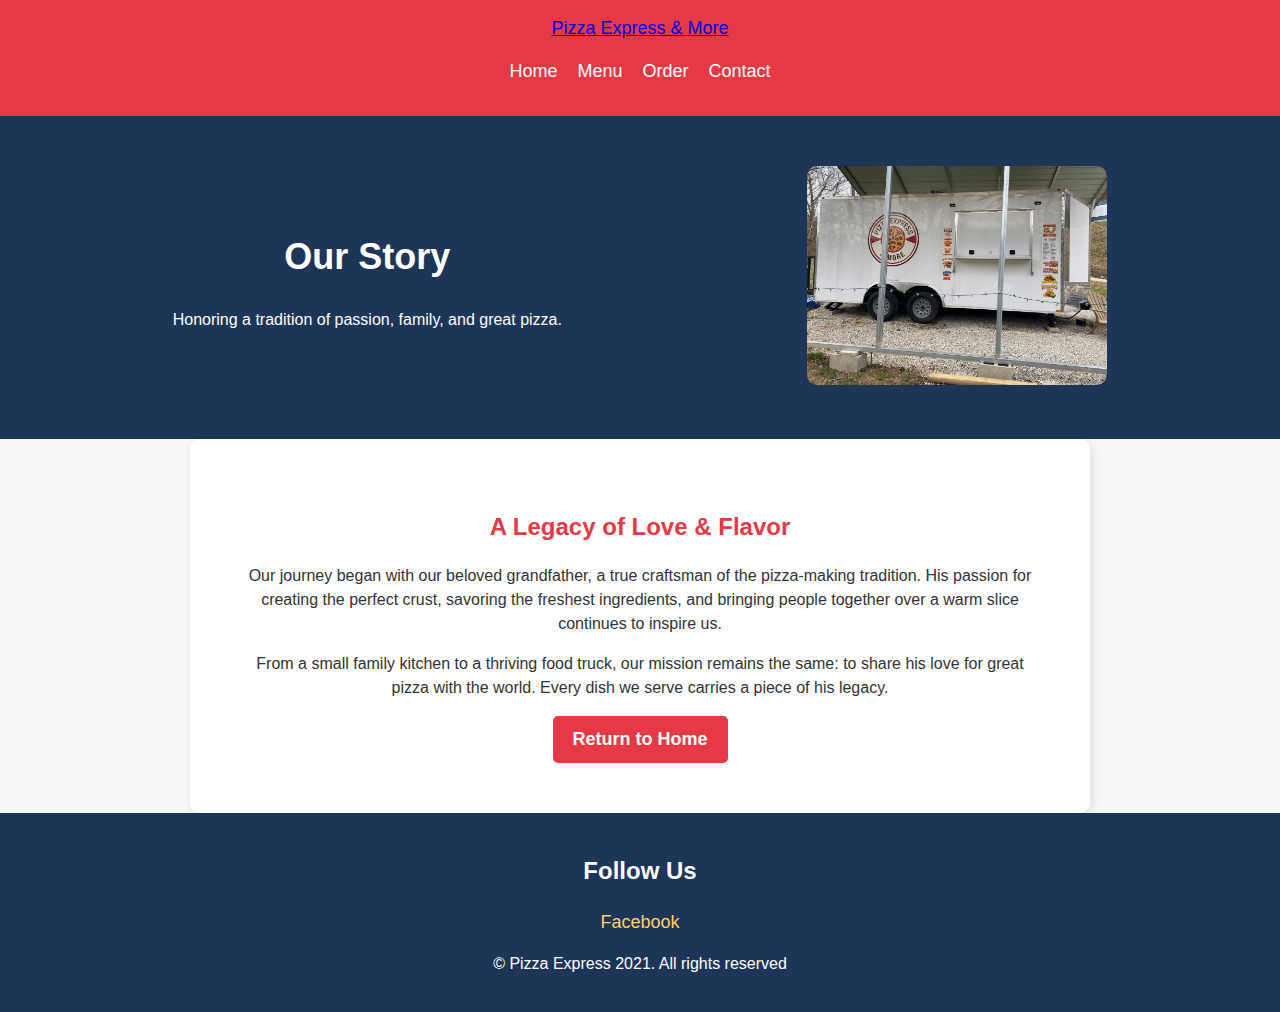
<file: about.html>
<!DOCTYPE html>
<html lang="en">
<head>
    <meta charset="UTF-8">
    <meta name="viewport" content="width=device-width, initial-scale=1.0">
    <title>About Us | Pizza Food Truck</title>
    <link rel="stylesheet" href="css/about.css">
</head>
<body>
    <!-- Navbar -->
    <nav class="navbar">
        <div class="navbar__container">
            <a href="index.html" id="navbar__logo">Pizza Express & More</a>
            <ul class="navbar__menu">
                <li class="navbar__item"><a href="index.html" class="navbar__links">Home</a></li>
                <li class="navbar__item"><a href="menu.html" class="navbar__links">Menu</a></li>
                <li class="navbar__item"><a href="order.html" class="navbar__links">Order</a></li>
                <li class="navbar__item"><a href="contact.html" class="navbar__links">Contact</a></li>
            </ul>
        </div>
    </nav>

    <!-- Hero Section -->
    <section class="hero">
        <div class="hero__content">
            <h1>Our Story</h1>
            <p>Honoring a tradition of passion, family, and great pizza.</p>
        </div>
        <div class="hero__image">
            <img src="images/location.jpg" alt="Pizza Food Truck Location">
        </div>
    </section>

    <!-- About Section -->
    <section class="about__container">
        <h2>A Legacy of Love & Flavor</h2>
        <p>Our journey began with our beloved grandfather, a true craftsman of the pizza-making tradition. His passion for creating the perfect crust, savoring the freshest ingredients, and bringing people together over a warm slice continues to inspire us.</p>
        <p>From a small family kitchen to a thriving food truck, our mission remains the same: to share his love for great pizza with the world. Every dish we serve carries a piece of his legacy.</p>
        <a href="index.html" class="button">Return to Home</a>
    </section>

    <!-- Footer -->
    <footer class="footer__container">
        <div class="footer__links">
            <div class="footer__link-items">
                <h2>Follow Us</h2>
                <a href="https://www.facebook.com/share/18wRsWts5V/?mibextid=wwXlfr" target="_blank">Facebook</a>
            </div>
        </div>
        <p class="website__rights">© Pizza Express 2021. All rights reserved</p>
    </footer>
</body>
</html>
</file>
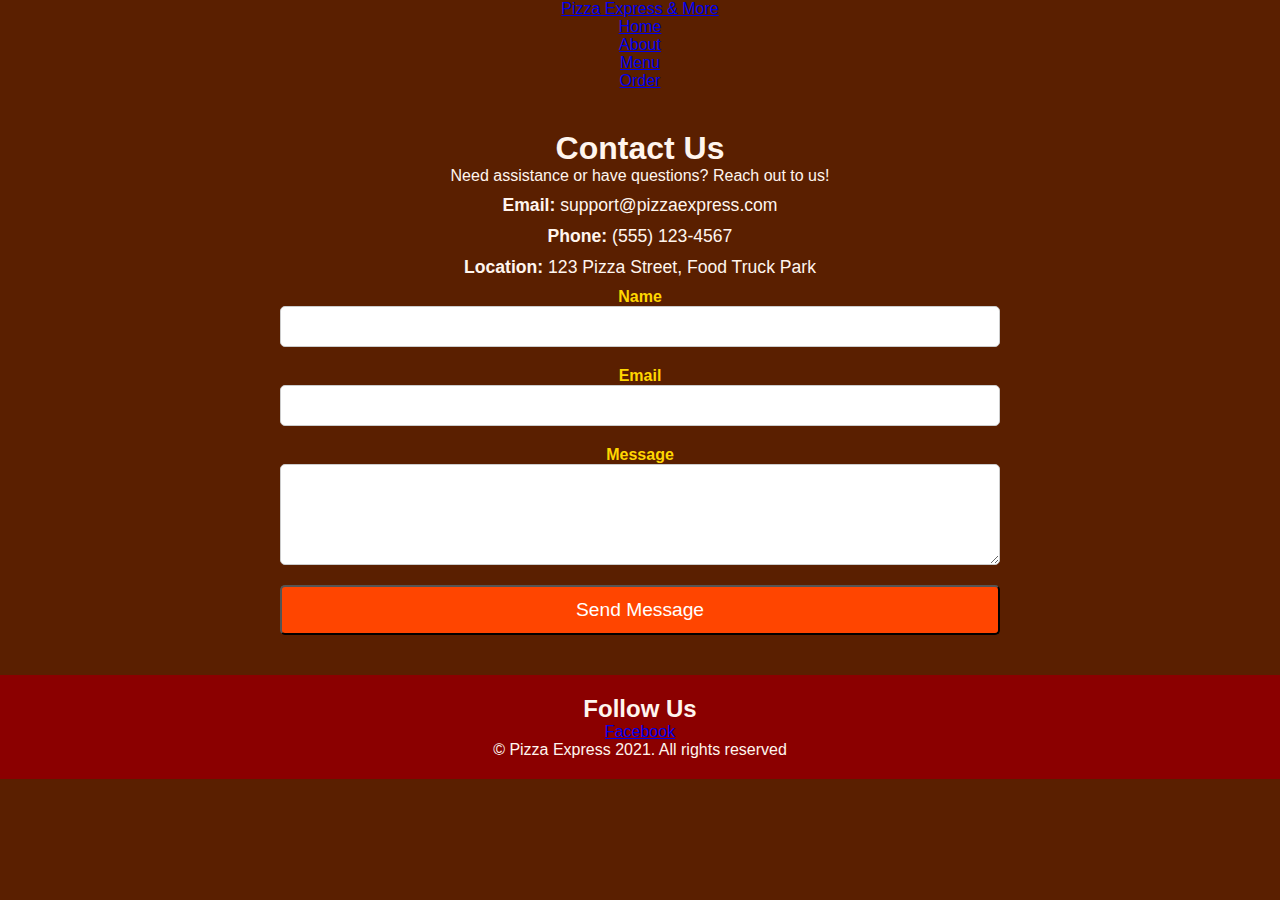
<file: contact.html>
<!DOCTYPE html>
<html lang="en">
<head>
    <meta charset="UTF-8">
    <meta name="viewport" content="width=device-width, initial-scale=1.0">
    <title>Contact Us | Pizza Food Truck</title>
    <link rel="stylesheet" href="css/contact.css">
</head>
<body>
    <!-- Navbar -->
    <nav class="navbar">
        <div class="navbar__container">
            <a href="index.html" id="navbar__logo">Pizza Express & More</a>
            <ul class="navbar__menu">
                <li class="navbar__item"><a href="index.html" class="navbar__links">Home</a></li>
                <li class="navbar__item"><a href="#about" class="navbar__links">About</a></li>
                <li class="navbar__item"><a href="#menu" class="navbar__links">Menu</a></li>
                <li class="navbar__item"><a href="order.html" class="navbar__links">Order</a></li>
            </ul>
        </div>
    </nav>

    <!-- Contact Section -->
    <section class="contact__container">
        <h1>Contact Us</h1>
        <p>Need assistance or have questions? Reach out to us!</p>
        
        <div class="contact__info">
            <p><strong>Email:</strong> support@pizzaexpress.com</p>
            <p><strong>Phone:</strong> (555) 123-4567</p>
            <p><strong>Location:</strong> 123 Pizza Street, Food Truck Park</p>
        </div>

        <form action="submit_contact.html" method="post">
            <div class="form__group">
                <label for="name">Name</label>
                <input type="text" id="name" name="name" required>
            </div>
            <div class="form__group">
                <label for="email">Email</label>
                <input type="email" id="email" name="email" required>
            </div>
            <div class="form__group">
                <label for="message">Message</label>
                <textarea id="message" name="message" rows="5" required></textarea>
            </div>
            <div class="form__group">
                <button type="submit" class="button">Send Message</button>
            </div>
        </form>
    </section>

    <!-- Footer -->
    <footer class="footer__container">
        <div class="footer__links">
            <div class="footer__link-items">
                <h2>Follow Us</h2>
                <a href="https://www.facebook.com/share/18wRsWts5V/?mibextid=wwXlfr" target="_blank">Facebook</a>
            </div>
        </div>
        <p class="website__rights">© Pizza Express 2021. All rights reserved</p>
    </footer>
</body>
</html>
</file>
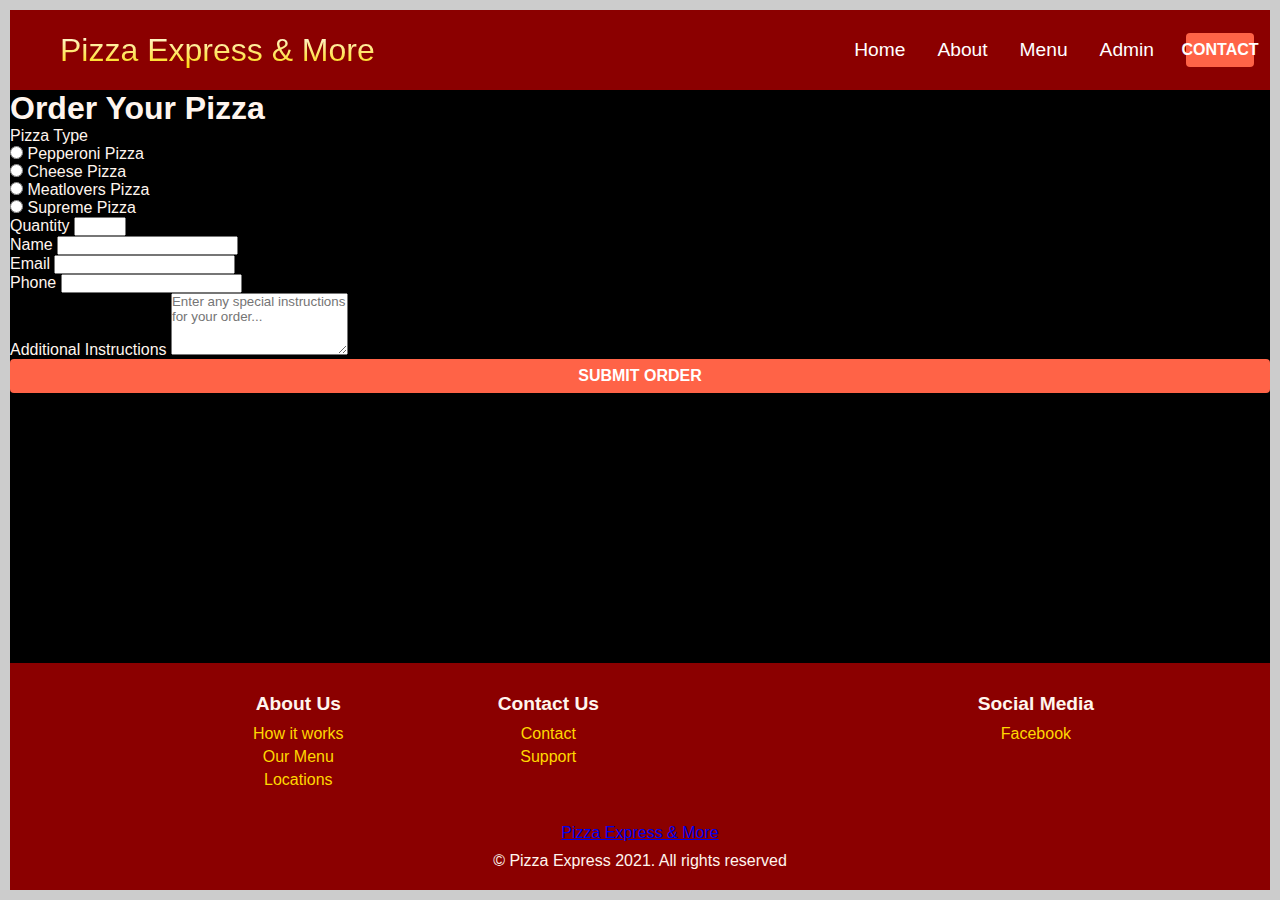
<file: order.html>
<!DOCTYPE html>
<html lang="en">
<head>
    <meta charset="UTF-8">
    <meta name="viewport" content="width=device-width, initial-scale=1.0">
    <title>Order Pizza | Pizza Food Truck</title>
    <link rel="stylesheet" href="styles.css">
</head>
<body>
    <!-- Navbar Section -->
    <nav class="navbar">
        <div class="navbar__container">
            <a href="index.html" id="navbar__logo">Pizza Express & More</a>
            <div class="navbar__toggle" id="mobile-menu">
                <span class="bar"></span>
                <span class="bar"></span>
                <span class="bar"></span>
            </div>
            <ul class="navbar__menu">
                <li class="navbar__item">
                    <a href="index.html" class="navbar__links">Home</a>
                </li>
                <li class="navbar__item">
                    <a href="#about" class="navbar__links">About</a>
                </li>
                <li class="navbar__item">
                    <a href="#menu" class="navbar__links">Menu</a>
                </li>
                <li class="navbar__item">
                    <a href="admin.html" class="navbar__links">Admin</a>
                </li>
                <li class="navbar__btn">
                    <a href="#contact" class="button">Contact</a>
                </li>
            </ul>
        </div>
    </nav>

    <!-- Order Section -->
    <div class="order__container"></div>
        <h1 class="heading">Order Your Pizza</h1>
        <form action="submit_order.html" method="post">
            <!-- Pizza Selection -->
            <div class="form__group">
                <label for="pizza-type">Pizza Type</label>
                <div>
                    <input type="radio" id="pepperoni" name="pizza-type" value="pepperoni" required>
                    <label for="pepperoni">Pepperoni Pizza</label>
                </div>
                <div>
                    <input type="radio" id="Cheese" name="pizza-type" value="Cheese">
                    <label for="Cheese">Cheese Pizza</label>
                </div>
                <div>
                    <input type="radio" id="Meatlovers" name="pizza-type" value="Meatlovers">
                    <label for="Meatlovers">Meatlovers Pizza</label>
                </div>
                <div>
                    <input type="radio" id="Supreme" name="pizza-type" value="Supreme">
                    <label for="Supreme">Supreme Pizza</label>
                </div>
            </div>
            <!-- Quantity -->
            <div class="form__group">
                <label for="quantity">Quantity</label>
                <input type="number" id="quantity" name="quantity" min="1" max="10" required>
            </div>
            <!-- Customer Details -->
            <div class="form__group">
                <label for="customer-name">Name</label>
                <input type="text" id="customer-name" name="customer-name" required>
            </div>
            <div class="form__group">
                <label for="customer-email">Email</label>
                <input type="email" id="customer-email" name="customer-email" required>
            </div>
            <div class="form__group">
                <label for="customer-phone">Phone</label>
                <input type="tel" id="customer-phone" name="customer-phone" required>
            </div>
            <!-- Note for Detailed Instructions -->
            <div class="form__group">
                <label for="customer-note">Additional Instructions</label>
                <textarea id="customer-note" name="customer-note" rows="4" placeholder="Enter any special instructions for your order..."></textarea>
            </div>
            <!-- Submit Button -->
            <div class="form__group">
                <button type="submit" class="button">Submit Order</button>
            </div>
        </form>
    </div>

    <!-- Footer Section -->
    <div class="footer__container">
        <div class="footer__links">
            <div class="footer__link--wrapper">
                <div class="footer__link--items">
                    <h2>About Us</h2>
                    <a href="#about">How it works</a>
                    <a href="#menu">Our Menu</a>
                    <a href="#location">Locations</a>
                </div>
                <div class="footer__link--items">
                    <h2>Contact Us</h2>
                    <a href="#contact">Contact</a>
                    <a href="#support">Support</a>
                </div>
            </div>
            <div class="footer__link--items">
                <h2>Social Media</h2>
                <a href="https://www.facebook.com/share/18wRsWts5V/?mibextid=wwXlfr" target="_blank">Facebook</a>
            </div>
        </div>
        <div class="social__media">
            <div class="social__media--wrap">
                <div class="footer__logo">
                    <a href="index.html" id="footer__logo">Pizza Express & More</a>
                </div>
                <p class="website__rights">© Pizza Express 2021. All rights reserved</p>
                <div class="social__icons">
                    <a href="https://www.facebook.com/share/18wRsWts5V/?mibextid=wwXlfr" class="social__icon--link" target="_blank">
                        <i class="fab fa-facebook"></i>
                    </a>
                </div>
            </div>
        </div>
    </div>
</body>
</html>
</file>
<file: css/about.css>
/* Global Styles */
body {
    font-family: Arial, sans-serif;
    margin: 0;
    padding: 0;
    background-color: #F7F7F7;
    color: #333;
}

/* Navbar */
.navbar {
    background-color: #E63946;
    padding: 15px;
    text-align: center;
}

.navbar__logo {
    font-size: 24px;
    font-weight: bold;
    color: #FFF;
    text-decoration: none;
}

.navbar__menu {
    list-style: none;
    padding: 0;
    display: flex;
    justify-content: center;
    gap: 20px;
}

.navbar__links {
    text-decoration: none;
    color: #FFF;
    font-size: 18px;
}

.navbar__links:hover {
    text-decoration: underline;
}

/* Hero Section */
.hero {
    display: flex;
    align-items: center;
    justify-content: space-around;
    padding: 50px;
    background-color: #1D3557;
    color: #FFF;
}

.hero__content h1 {
    font-size: 36px;
}

.hero__image img {
    width: 300px;
    border-radius: 10px;
}

/* About Section */
.about__container {
    padding: 50px;
    text-align: center;
    max-width: 800px;
    margin: auto;
    background-color: #FFF;
    border-radius: 10px;
    box-shadow: 2px 2px 10px rgba(0, 0, 0, 0.1);
}

.about__container h2 {
    color: #E63946;
}

.button {
    display: inline-block;
    padding: 10px 20px;
    background-color: #E63946;
    color: #FFF;
    text-decoration: none;
    border-radius: 5px;
    font-weight: bold;
}

.button:hover {
    background-color: #D62828;
}

/* Footer */
.footer__container {
    text-align: center;
    padding: 20px;
    background-color: #1D3557;
    color: #FFF;
}

.footer__link-items a {
    color: #FFD166;
    text-decoration: none;
}

.footer__link-items a:hover {
    text-decoration: underline;
}


.navbar, .hero, .footer__container {
    text-align: center;
}

p, a, h1, h2 {
    line-height: 1.5;
}


a, .button {
    font-size: 18px;
}

/* Responsive Design */
@media (max-width: 768px) {
    .hero {
        flex-direction: column;
        text-align: center;
    }

    .hero__image img {
        width: 80%;
    }

    .navbar__menu {
        flex-direction: column;
    }
}
</file>
<file: css/contact.css>
/* Global Styles */
* {
    box-sizing: border-box;
    margin: 0;
    padding: 0;
    font-family: 'Franklin Gothic Medium', 'Arial Narrow', Arial, sans-serif;
}

/* Page Background */
body {
    background-color: #5A1F00;
    color: #FFF5EE;
    text-align: center;
}

/* Contact Section */
.contact__container {
    max-width: 800px;
    margin: auto;
    padding: 40px;
}

.contact__info p {
    font-size: 1.1rem;
    margin: 10px 0;
}

/* Form Styling */
form {
    display: flex;
    flex-direction: column;
    gap: 20px;
}

.form__group {
    display: flex;
    flex-direction: column;
}

label {
    font-size: 1rem;
    font-weight: bold;
    color: #FFD700;
}

input, textarea {
    width: 100%;
    padding: 12px;
    border-radius: 5px;
    border: 1px solid #ccc;
}

/* Button */
.button {
    background-color: #FF4500;
    color: white;
    padding: 12px 20px;
    font-size: 1.2rem;
    border-radius: 5px;
    cursor: pointer;
}

.button:hover {
    background-color: #FFD700;
    color: #8B0000;
}

/* Footer */
.footer__container {
    background-color: #8B0000;
    padding: 20px;
}
</file>
<file: styles.css>
* {
    box-sizing: border-box;
    margin: 0;
    padding: 0;
    font-family: 'Franklin Gothic Medium', 'Arial Narrow', Arial, sans-serif;
}

html, body {
    height: 100%;
    display: flex;
    flex-direction: column;
    border: 5px solid #ccc;
    background-color: #000;
    color: #FFF5EE;
}

.navbar {
    display: flex;
    align-items: center;
    justify-content: space-between;
    background-color: #8B0000;
    color: white;
    padding: 10px 50px;
    height: 80px;
    font-size: 1.2rem;
    position: sticky;
    top: 0;
    z-index: 999;
}

.navbar__container {
    display: flex;
    justify-content: space-between;
    align-items: center;
    width: 100%;
    height: 80px;
}

#navbar__logo {
    background: linear-gradient(to top, #FFD700 0%, #FFFAF0 100%);
    background-clip: text;
    -webkit-background-clip: text;
    color: transparent;
    -webkit-text-fill-color: transparent;
    display: flex;
    align-items: center;
    cursor: pointer;
    text-decoration: none;
    font-size: 2rem;
}

.navbar__menu {
    display: flex;
    align-items: center;
    list-style: none;
    margin-right: -50px;
}

.navbar__item {
    height: 80px;
}

.navbar__links,
.dropdown-content a {
    color: white;
    display: flex;
    align-items: center;
    justify-content: center;
    text-decoration: none;
    padding: 0.5rem 1rem;
    height: 100%;
    transition: color 0.3s ease-out;
}

.navbar__links:hover,
.dropdown-content a:hover {
    color: #FFD700;
    background-color: transparent;
}

.navbar__btn {
    display: flex;
    justify-content: center;
    align-items: center;
    padding: 0 1rem;
    width: 100px;
}

.button,
.main__btn {
    display: flex;
    justify-content: center;
    align-items: center;
    text-decoration: none;
    padding: 8px 16px;
    background-color: #FF6347;
    color: white;
    border: none;
    border-radius: 4px;
    cursor: pointer;
    font-size: 1rem;
    font-weight: bold;
    text-transform: uppercase;
    transition: all 0.3s ease-out;
    width: 100%;
    height: 100%;
}

.button:hover,
.main__btn:hover {
    background-color: #FFD700;
    color: #000;
}

.dropdown {
    position: relative;
    display: inline-block;
}

.dropbtn {
    background-color: #8B0000;
    color: white;
    padding: 14px 16px;
    font-size: 16px;
    border: none;
    cursor: pointer;
    transition: background 0.3s;
}

.dropdown-content {
    display: none;
    position: absolute;
    right: 0;
    background-color: #8B0000;
    min-width: 160px;
    box-shadow: 0px 8px 16px 0px rgba(0,0,0,0.2);
    z-index: 1;
}

.dropdown:hover .dropdown-content {
    display: block;
}

.dropdown:hover .dropbtn {
    background-color: #FF6347;
}

.main {
    background-color: #141414;
}

.main__container {
    display: flex;
    flex-direction: column;
    align-items: center;
    justify-content: center;
    text-align: center;
    margin: 0 auto;
    height: 90vh;
    background-color: #141414;
    width: 100%;
    max-width: 1300px;
    padding: 0 50px;
}

.main__content h1 {
    font-size: 4rem;
    background: linear-gradient(to top, #FFD700 0%, #FFFAF0 100%);
    background-clip: text;
    -webkit-background-clip: text;
    color: transparent;
    -webkit-text-fill-color: transparent;
}

.main__content h2 {
    font-size: 4rem;
    background: linear-gradient(to top, #FF4500 0%, #FFA07A 100%);
    background-clip: text;
    -webkit-background-clip: text;
    color: transparent;
    -webkit-text-fill-color: transparent;
}

.main__content p {
    font-size: 2rem;
    font-weight: 700;
    margin-top: 1rem;
    color: #FFF5EE;
}

.main__img__btn--container {
    display: flex;
    align-items: center;
    justify-content: center;
    gap: 20px;
    margin-top: 20px;
}

.main__img--container {
    text-align: center;
}

.main__img {
    max-width: 100%;
    height: auto;
    max-height: 300px;
}

.main__btn--container {
    display: flex;
    justify-content: center;
    margin-left: 20px;
}

.menu {
    padding: 50px 0;
    background-color: #000;
    color: #FFF5EE;
    text-align: center;
}

.menu__container {
    display: flex;
    flex-wrap: wrap;
    justify-content: center;
    gap: 20px;
}

.menu__card {
    background-color: #fff;
    border-radius: 10px;
    overflow: hidden;
    box-shadow: 0 4px 8px rgba(0, 0, 0, 0.1);
    width: 300px;
    text-align: left;
}

.menu__img {
    width: 100%;
    height: auto;
    display: block;
}

.menu__title {
    font-size: 1.5rem;
    color: #8B0000;
    padding: 10px;
}

.menu__description {
    font-size: 1rem;
    color: #555;
    padding: 10px;
}

.menu__card .button {
    width: calc(100% - 20px);
    margin: 10px;
}

.footer__container {
    background-color: #8B0000;
    color: #FFF5EE;
    padding: 20px;
    text-align: center;
    margin-top: auto;
}

.footer__links {
    display: flex;
    flex-wrap: wrap;
    justify-content: space-around;
    padding-bottom: 20px;
}

.footer__link--wrapper {
    display: flex;
    justify-content: space-around;
    width: 100%;
    max-width: 500px;
}

.footer__link--items {
    padding: 10px;
}

.footer__link--items h2 {
    font-size: 1.2rem;
    margin-bottom: 10px;
}

.footer__link--items a {
    color: #FFD700;
    text-decoration: none;
    margin-bottom: 5px;
    display: block;
    transition: color 0.3s;
}

.footer__link--items a:hover {
    color: #FF4500;
}

.footer__logo {
    margin-bottom: 10px;
}
</file>
